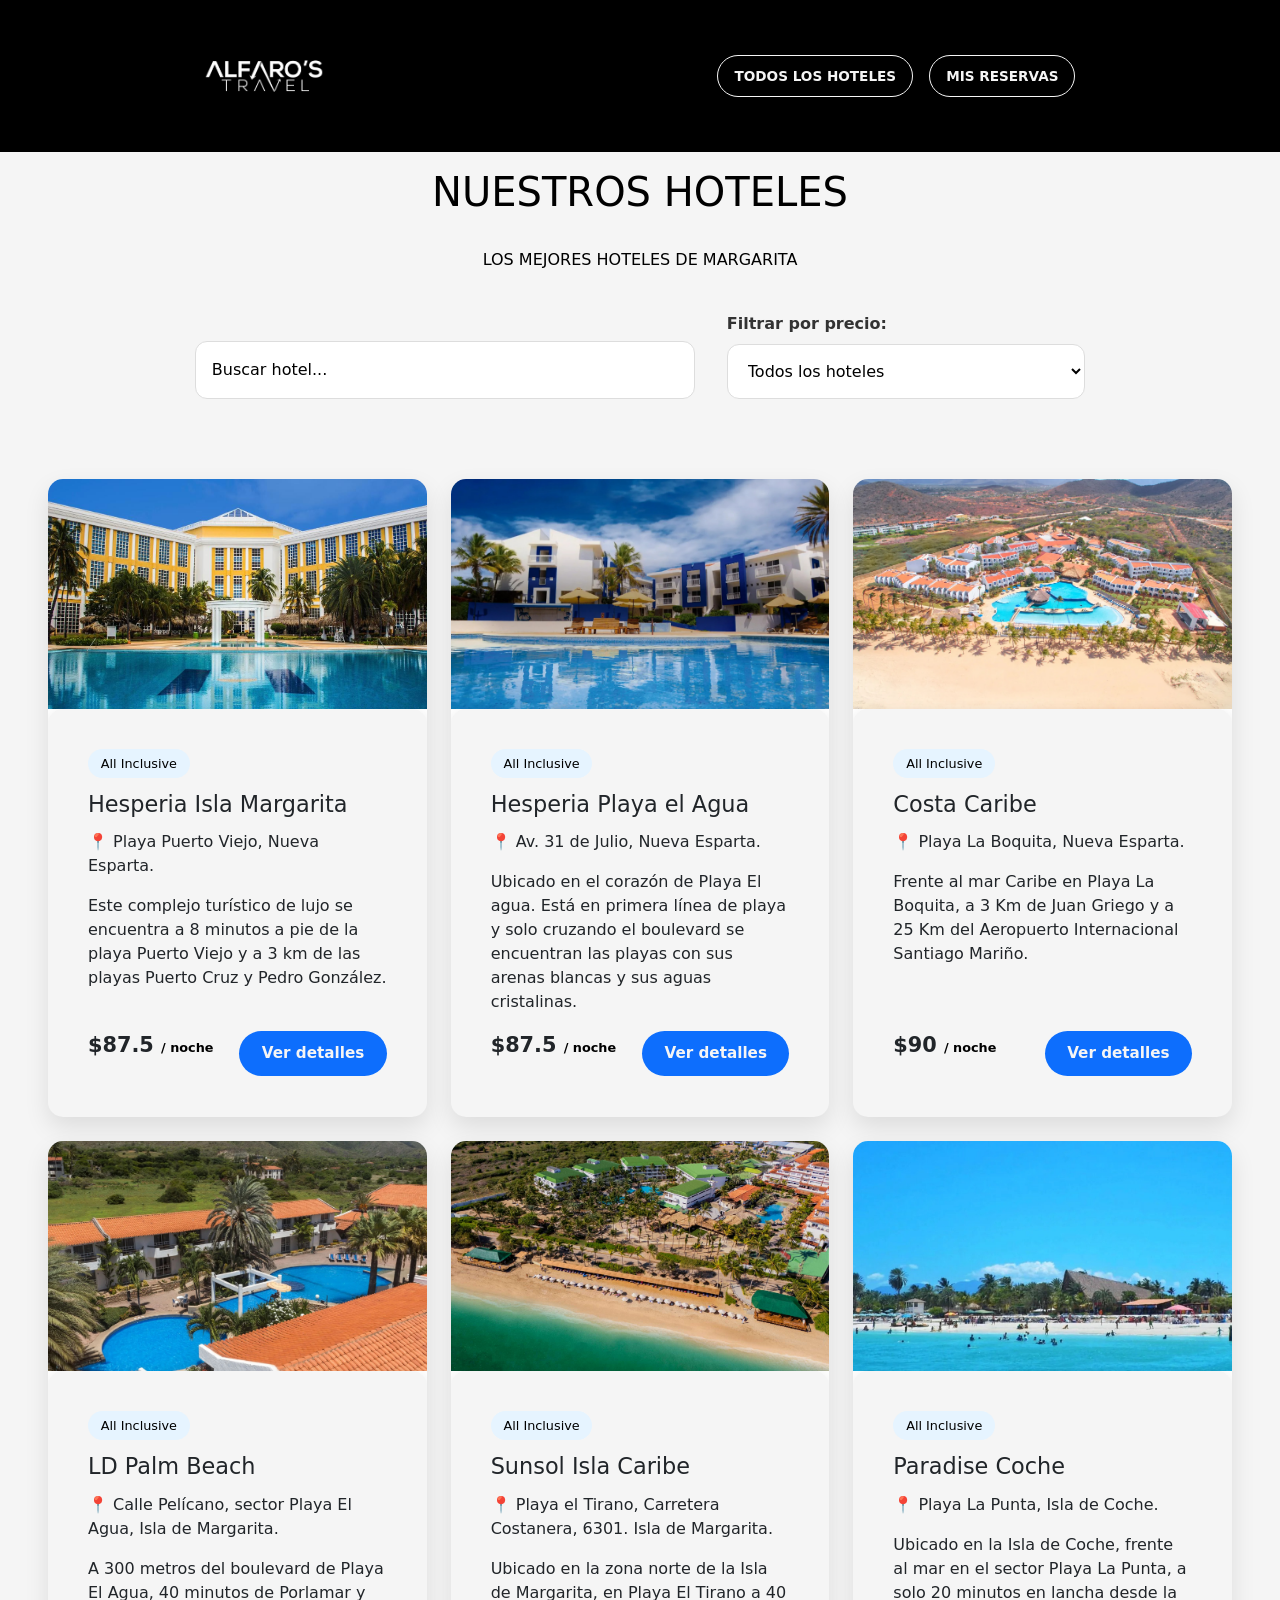
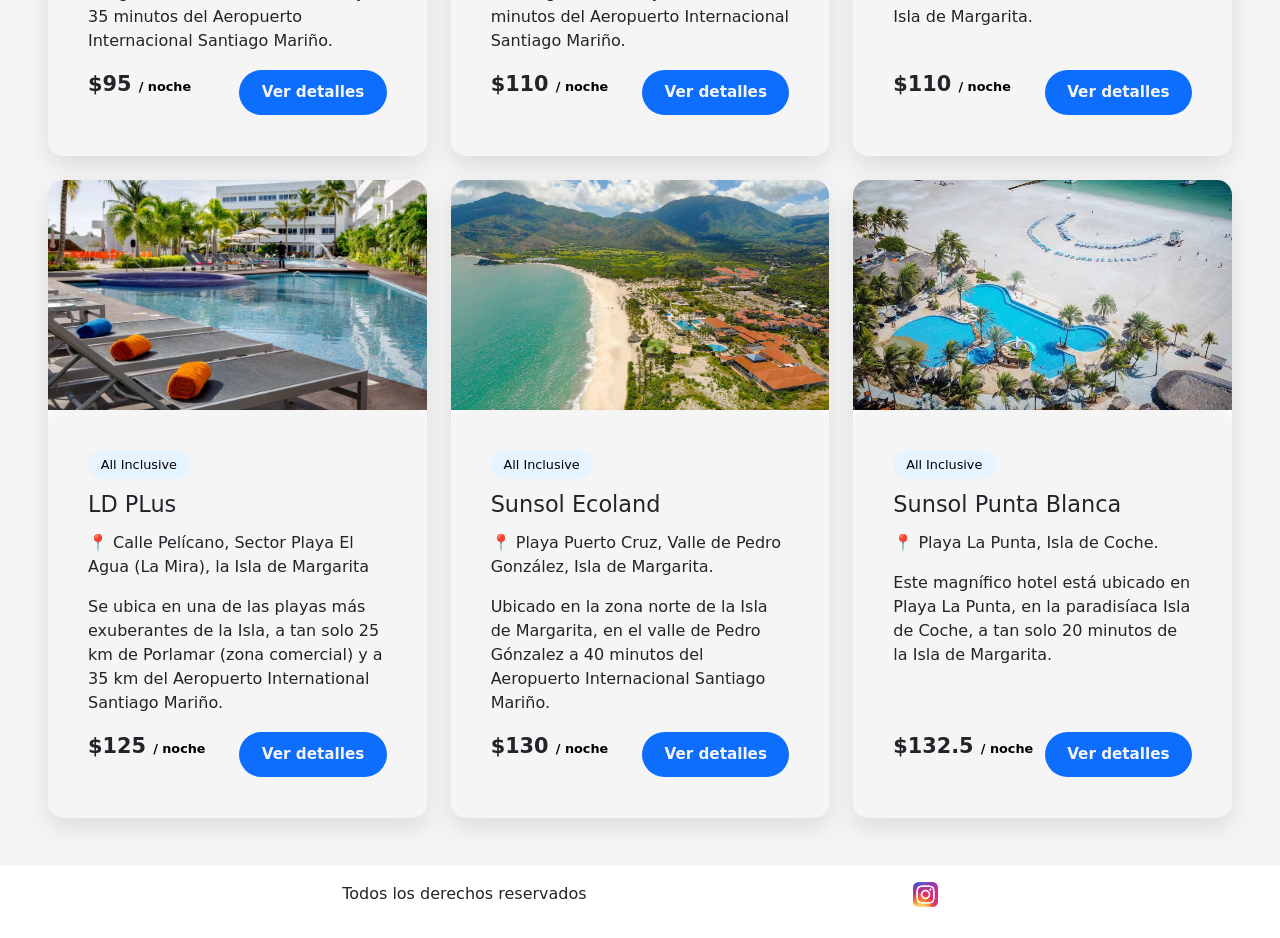
<file: pages/hoteles.html>
<!DOCTYPE html>
<html lang="en">
<head>
    <meta charset="UTF-8">
    <meta name="viewport" content="width=device-width, initial-scale=1.0">
    <link rel="stylesheet" href="../css/style.css">
    <title>Hoteles</title>
    <link href="https://cdn.jsdelivr.net/npm/bootstrap@5.3.8/dist/css/bootstrap.min.css" rel="stylesheet" integrity="sha384-sRIl4kxILFvY47J16cr9ZwB07vP4J8+LH7qKQnuqkuIAvNWLzeN8tE5YBujZqJLB" crossorigin="anonymous">
</head>
<body>
    
<header>
  <a href="../index.html">
    <img src="../img/logo-alfaros-travel-sin-fondo.png" alt="Logo de Alfaros Travel">
  </a>

  <nav>
    <a href="hoteles.html" class="paginaHotel">
        Todos los hoteles
    </a>

    <a class="paginaReservas" href="mi-reserva.html">
      Mis Reservas
    </a>
  </nav>
</header>

<main>
    <section class="titulo-hoteles">
        <h1> NUESTROS HOTELES </h1>
        <p> LOS MEJORES HOTELES DE MARGARITA </p>
    </section>
    
    <section class="filtros-hoteles">
        <input type="text" id="buscador-hoteles" placeholder="Buscar hotel..." aria-label="Buscar hotel" >
    
        <div class="contenedor-precio">
            <label for="filtro-precio">
                Filtrar por precio:
            </label>
    
            <select id="filtro-precio">
                <option value="todos">
                    Todos los hoteles
                </option>
    
                <option value="menor">
                    Menor a $100
                </option>
    
                <option value="mayor">
                    Mayor a $100
                </option>
            </select>
        </div>
    </section>
    
    <section class="contenedor-hoteles"> </section>
    
</main>
<!-- footer -->
        <footer>
            <p>Todos los derechos reservados</p>
            <div class="link">
            <a href="https://www.instagram.com/alfarostravel/">
              <img src="../img/Instagram_icon.png" alt="IG de Alfaros Travel">
            </a>
          </div>

        </footer>

<script src="https://cdn.jsdelivr.net/npm/bootstrap@5.3.8/dist/js/bootstrap.bundle.min.js" integrity="sha384-FKyoEForCGlyvwx9Hj09JcYn3nv7wiPVlz7YYwJrWVcXK/BmnVDxM+D2scQbITxI" crossorigin="anonymous"></script>
<script src="../js/hoteles.js"></script>
</body>
</html>
</file>
<file: css/style.css>
@charset "UTF-8";
html {
  height: 100%;
}

body {
  min-height: 100vh;
  display: flex;
  flex-direction: column;
}

main {
  flex: 1;
}

* {
  margin: 0;
  padding: 0;
  box-sizing: border-box;
}

header {
  background-color: black;
  display: flex;
  flex-direction: column;
  align-items: center;
  padding: 1rem;
  gap: 1rem;
}
header img {
  max-width: 100px;
}
header nav {
  display: flex;
  flex-direction: row;
  align-items: center;
  gap: 0.5rem;
}
header .paginaHotel,
header .paginaReservas {
  text-decoration: none;
  text-transform: uppercase;
  font-weight: 600;
  padding: 0.6rem 1rem;
  border-radius: 50px;
  transition: 0.3s ease;
  font-size: 0.85rem;
  color: whitesmoke;
  border: 1px solid whitesmoke;
  text-align: center;
}
header .paginaHotel:hover,
header .paginaReservas:hover {
  background-color: whitesmoke;
  color: black;
  transform: translateY(-2px);
}
header .volver-hoteles {
  color: black;
  background-color: white;
  border: 1px solid white;
  text-decoration: none;
  font-weight: 600;
  padding: 0.6rem 1rem;
  border-radius: 50px;
  transition: 0.3s ease;
  font-size: 0.85rem;
}
header .volver-hoteles:hover {
  background-color: transparent;
  color: white;
  transform: translateY(-2px);
}

h1 {
  text-align: center;
  padding: 1rem;
}

h2 {
  text-align: center;
  padding: 1rem;
}

.titulo-hoteles {
  background-color: whitesmoke;
  color: black;
  text-align: center;
}
.titulo-hoteles p {
  padding: 0.5rem;
}

.titulo-suscripcion {
  padding-top: 0.1rem;
}

/* BUSCADOR Y FILTRO */
main {
  background-color: whitesmoke;
}

.filtros-hoteles {
  display: flex;
  flex-direction: column;
  gap: 1rem;
  width: 90%;
  margin: 2rem auto;
  align-items: center;
}

#buscador-hoteles,
#filtro-precio {
  width: 100%;
  max-width: 500px;
  padding: 1rem 1rem;
  border: 1px solid #ddd;
  border-radius: 12px;
  background-color: white;
  font-size: 1rem;
  color: black;
  cursor: pointer;
  transition: 0.3s ease;
}
#buscador-hoteles:focus,
#filtro-precio:focus {
  outline: none;
  border-color: black;
  box-shadow: 0 0 8px rgba(13, 110, 253, 0.15);
}

#buscador-hoteles::placeholder {
  color: black;
}

.contenedor-precio {
  width: 100%;
  max-width: 500px;
  display: flex;
  flex-direction: column;
  gap: 0.5rem;
}
.contenedor-precio label {
  font-weight: 600;
  color: #333;
}

.contenedor-hoteles {
  background-color: whitesmoke;
  display: grid;
  padding: 1.5rem;
  gap: 20px;
  grid-template-columns: repeat(1, 1fr);
}

.contenedor-destacados {
  display: grid;
  padding: 0.5rem 1rem 1rem 1rem;
  gap: 20px;
  grid-template-columns: repeat(1, 1fr);
}

.hotel-card {
  background-color: white;
  border-radius: 15px;
  overflow: hidden;
  box-shadow: 0 10px 25px rgba(0, 0, 0, 0.1);
  transition: transform 0.3s ease, box-shadow 0.3s ease;
  display: flex;
  flex-direction: column;
}
.hotel-card:hover {
  transform: translateY(-8px);
  box-shadow: 0 15px 35px rgba(0, 0, 0, 0.15);
}

.hotel-image {
  height: 230px;
  overflow: hidden;
}
.hotel-image img {
  width: 100%;
  height: 100%;
  object-fit: cover;
  transition: transform 0.4s ease;
}

.hotel-card:hover img {
  transform: scale(1.08);
}

.hotel-info {
  background-color: whitesmoke;
  border-radius: 15px;
  padding: 1.2rem;
  box-shadow: 0 5px 15px rgba(0, 0, 0, 0.12);
  padding: 1.5rem;
  display: flex;
  flex-direction: column;
  flex: 1;
}
.hotel-info h2 {
  margin-bottom: 1rem;
  font-size: 1.5rem;
}
.hotel-info h3 {
  font-size: 1.4rem;
  margin: 0.8rem 0;
}

.hotel-category {
  background-color: #e6f4ff;
  color: black;
  padding: 0.3rem 0.8rem;
  border-radius: 20px;
  font-size: 0.8rem;
  align-self: flex-start;
}

.hotel-footer {
  display: flex;
  justify-content: space-between;
  align-items: center;
  margin-top: auto;
}

.hotel-price {
  font-size: 1.3rem;
  font-weight: bold;
}
.hotel-price span {
  font-size: 0.8rem;
  color: black;
}

/* form con boostrap */
.suscripcion {
  background-color: black;
  color: whitesmoke;
  padding: 1rem;
}
.suscripcion h3 {
  text-align: center;
  padding: 1rem;
}

/* Botones de cada página */
.btn-accion {
  padding: 0.7rem 1.4rem;
  border: none;
  border-radius: 50px;
  color: whitesmoke;
  font-size: 0.95rem;
  font-weight: 600;
  cursor: pointer;
  transition: 0.3s ease;
}
.btn-accion:hover {
  transform: translateY(-2px);
  opacity: 0.9;
}

.btn-detalles {
  background-color: #0d6efd;
}
.btn-detalles:hover {
  background-color: #0b5ed7;
}

footer {
  display: flex;
  justify-content: space-evenly;
  padding: 1rem;
}

.link img {
  width: 25px;
  height: 25px;
}

/* Información del hotel*/
.detalle-hotel {
  padding: 1.5rem 1rem;
  background-color: whitesmoke;
}

#nombre-hotel {
  font-size: 2rem;
  margin-bottom: 0.5rem;
}

.ubicacion {
  color: black;
  font-size: 1rem;
  margin-bottom: 1.2rem;
}

#imagen-principal {
  width: 100%;
  height: 220px;
  object-fit: cover;
  border-radius: 12px;
}

/* Galería */
.miniaturas {
  display: flex;
  justify-content: center;
  gap: 0.6rem;
  margin-top: 1rem;
  overflow-x: auto;
  padding-bottom: 0.4rem;
}
.miniaturas::-webkit-scrollbar {
  height: 6px;
}
.miniaturas::-webkit-scrollbar-thumb {
  background: whitesmoke;
  border-radius: 10px;
}

.miniatura {
  flex-shrink: 0;
  width: 90px;
  height: 65px;
  object-fit: cover;
  border-radius: 10px;
  cursor: pointer;
  border: 3px solid transparent;
  transition: 0.3s;
}
.miniatura:hover {
  transform: scale(1.05);
  border-color: black;
}

/* Descripción de hoteles */
.descripcion {
  margin: 1.8rem 0;
  line-height: 2;
  color: black;
  text-align: center;
}

/* Servicios */
.servicios {
  display: grid;
  grid-template-columns: 1fr;
  gap: 1rem;
  padding-left: 2rem;
  margin-bottom: 2rem;
}
.servicios li {
  color: black;
  line-height: 1.5;
}

/* Precio */
.precio {
  font-size: 1.5rem;
  font-weight: bold;
  color: #198754;
}

/* Seccion de reservas */
.selector-reserva {
  position: relative;
  width: 100%;
}

/* Botones principales */
#btn-personas, #btn-noches {
  width: 100%;
  padding: 1rem;
  background-color: whitesmoke;
  border: 1px solid #ddd;
  border-radius: 10px;
  font-size: 1rem;
  color: black;
  cursor: pointer;
  display: flex;
  justify-content: space-between;
  align-items: center;
  transition: all 0.3s ease;
}

#btn-personas:hover, #btn-noches:hover {
  border-color: black;
  box-shadow: 0 5px 15px rgba(0, 0, 0, 0.1);
}

/* Menú de cantidad de personas y noches */
.opciones {
  position: absolute;
  top: 110%;
  left: 0;
  width: 100%;
  background-color: whitesmoke;
  border-radius: 14px;
  padding: 0.5rem;
  box-shadow: 0 10px 25px rgba(0, 0, 0, 0.15);
  z-index: 20;
}
.opciones button {
  width: 100%;
  padding: 1rem;
  border: none;
  background-color: transparent;
  border-radius: 10px;
  text-align: left;
  font-size: 0.95rem;
  cursor: pointer;
  transition: background-color 0.2s ease;
  color: black;
}
.opciones button button:hover {
  background-color: black;
}

/* Botón de reservar*/
.btn-reservar {
  background-color: #198754;
}
.btn-reservar:hover {
  background-color: #146c43;
}

/* ocultar opciones */
.oculto {
  display: none;
}

#contenedor-reservas {
  display: grid;
  gap: 1.5rem;
  padding: 1rem;
}

.reserva-card {
  background: whitesmoke;
  border-radius: 15px;
  overflow: hidden;
  box-shadow: 0 5px 15px rgba(0, 0, 0, 0.12);
}

.reserva-card img {
  width: 100%;
  height: 200px;
  object-fit: cover;
}

.reserva-info {
  padding: 1rem;
}

.reserva-info h3 {
  margin-bottom: 0.5rem;
}

.total {
  font-size: 1.2rem;
  font-weight: bold;
}

.reserva-card button {
  padding: 0.8rem 1rem;
  border: none;
  border-radius: 10px;
  cursor: pointer;
}

.btn-cancelar {
  background-color: #dc3545;
}
.btn-cancelar:hover {
  background-color: #bb2d3b;
}

/* MQ de Tablet */
@media (min-width: 768px) {
  header a img {
    max-width: 120px;
  }
  header h2 {
    padding-right: 2rem;
  }
  .contenedor-hoteles {
    grid-template-columns: repeat(2, 1fr);
  }
  .contenedor-destacados {
    padding: 1rem;
    gap: 20px;
    grid-template-columns: repeat(2, 1fr);
  }
  .detalle-hotel {
    padding: 2rem;
  }
  .hotel-info {
    max-width: 900px;
    margin: auto;
    padding: 2rem;
  }
  #imagen-principal {
    height: 380px;
  }
  .miniatura {
    width: 120px;
    height: 85px;
  }
  .servicios {
    grid-template-columns: repeat(2, 1fr);
  }
  #nombre-hotel {
    font-size: 2.2rem;
  }
  .precio {
    font-size: 2rem;
  }
  .reserva-hotel {
    max-width: 550px;
    padding: 2rem;
  }
  .reserva-hotel h2 {
    font-size: 1.8rem;
  }
  .filtros-hoteles {
    width: 80%;
  }
}
/*MQ de Desktop*/
@media (min-width: 1024px) {
  header {
    flex-direction: row;
    justify-content: space-around;
    gap: 1rem;
  }
  header img {
    width: 140px;
  }
  header nav {
    flex-direction: row;
    width: auto;
    gap: 1rem;
  }
  main .carousel-item img {
    height: 650px;
    object-fit: cover;
  }
  .contenedor-hoteles {
    padding: 3rem;
    gap: 1.5rem;
    grid-template-columns: repeat(3, 1fr);
  }
  .contenedor-destacados {
    padding: 3rem;
    gap: 1.5rem;
    grid-template-columns: repeat(3, 1fr);
  }
  .detalle-hotel {
    padding: 3rem;
  }
  .hotel-info {
    max-width: 1100px;
    padding: 2.5rem;
  }
  #imagen-principal {
    height: 500px;
  }
  .miniaturas {
    justify-content: center;
  }
  .miniatura {
    width: 150px;
    height: 100px;
  }
  .servicios {
    grid-template-columns: repeat(3, 1fr);
    gap: 0.5rem;
  }
  #nombre-hotel {
    font-size: 2.6rem;
  }
  .descripcion {
    font-size: 1rem;
  }
  .precio {
    font-size: 2rem;
  }
  .reserva-hotel {
    max-width: 600px;
  }
  .busqueda {
    flex-direction: row;
    justify-content: center;
    gap: 2rem;
  }
  .filtros-hoteles {
    flex-direction: row;
    justify-content: center;
    align-items: flex-end;
    gap: 2rem;
    width: 70%;
  }
  #buscador {
    width: 40%;
  }
  .contenedor-precio {
    width: 40%;
  }
}

/*# sourceMappingURL=style.css.map */
</file>
